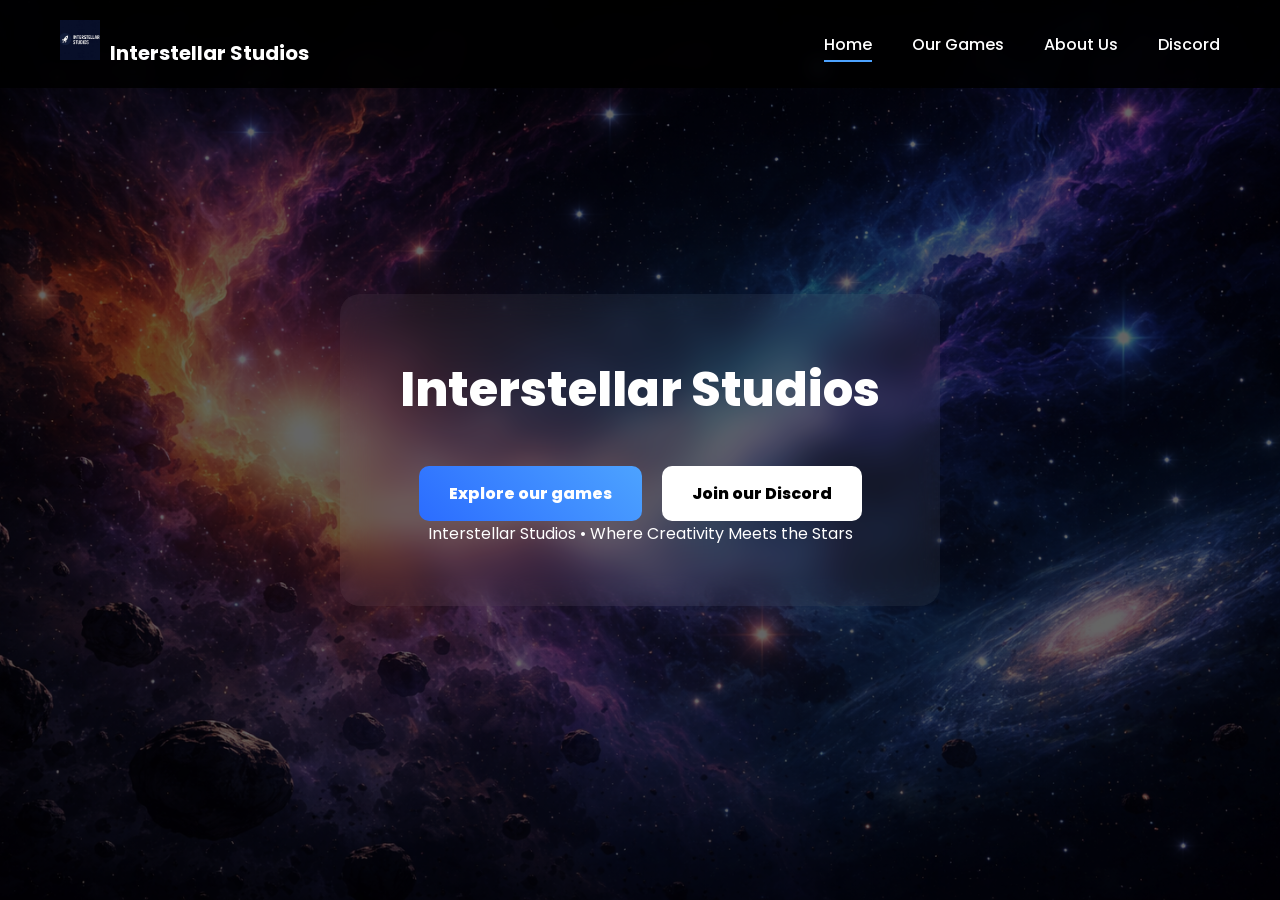
<file: index.html>
<!DOCTYPE html>
<html lang="en">
<head>
    <meta charset="UTF-8">
    <title>Interstellar Studios</title>
    <meta name="viewport" content="width=device-width, initial-scale=1.0">
    <link rel="stylesheet" href="Main.css">
    <link rel="icon" type="image/png" href="Interstellar.jpeg">
</head>
<body>

    <!-- Navbar -->
    <nav class="navbar">
        <div class="logo"><img src="Interstellar.jpeg" alt="Interstellar">Interstellar Studios</div>
        <ul class="nav-links">
            <li><a href="index.html" class="active">Home</a></li>
            <li><a href="Games.html">Our Games</a></li>
            <li><a href="About.html">About Us</a></li>
            <li><a href="https://www.discord.gg/cJShtYxwak">Discord</a></li>
        </ul>
    </nav>

    <!-- Hero Section -->
    <section class="hero">
        <div class="hero-overlay"></div>

        <div class="hero-content">
            <h1>Interstellar Studios</h1>

            <div class="buttons">
                <a href="Games.html" class="btn primary">Explore our games</a>
                <a href="https://www.discord.gg/cJShtYxwak" class="btn secondary">Join our Discord</a>
            </div>
            <p>Interstellar Studios • Where Creativity Meets the Stars</p>
        </div>
    </section>

</body>
</html>
</file>
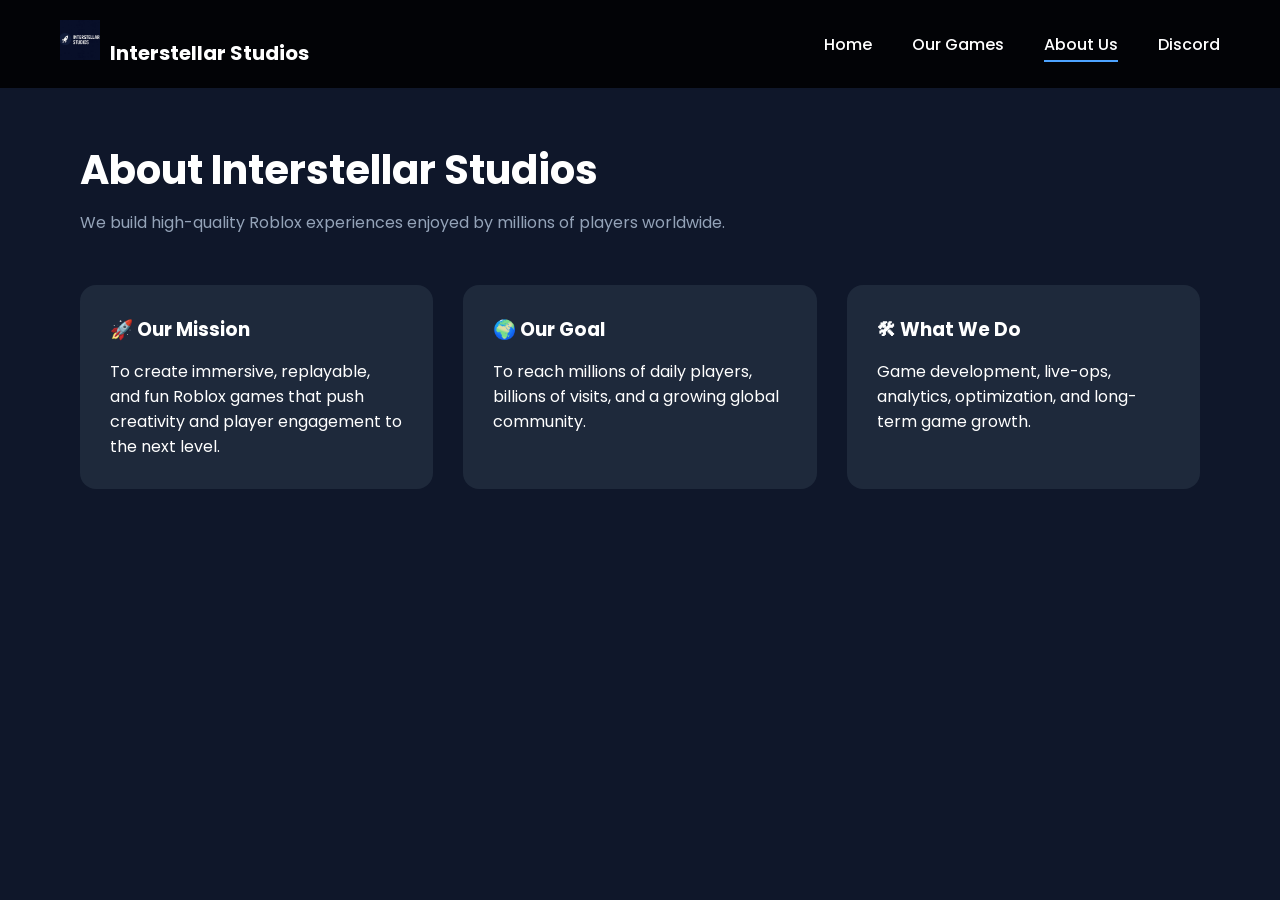
<file: About.html>
<!DOCTYPE html>
<html lang="en">
<head>
    <meta charset="UTF-8">
    <title>About Us - Interstellar Studios</title>
    <meta name="viewport" content="width=device-width, initial-scale=1.0">
    <link rel="stylesheet" href="Main.css">
    <link rel="icon" type="image/png" href="Interstellar.jpeg">
</head>
<body>

<nav class="navbar">
    <div class="logo">
        <img src="Interstellar.jpeg" alt="Interstellar Studios">Interstellar Studios
    </div>
    <ul class="nav-links">
        <li><a href="index.html">Home</a></li>
        <li><a href="Games.html">Our Games</a></li>
        <li><a href="About.html" class="active">About Us</a></li>
        <li><a href="https://www.discord.gg/cJShtYxwak">Discord</a></li>
    </ul>
</nav>

<section class="about-page">
    <h1>About Interstellar Studios</h1>
    <p class="subtitle">
        We build high-quality Roblox experiences enjoyed by millions of players worldwide.
    </p>

    <div class="about-grid">

        <div class="about-card">
            <h3>🚀 Our Mission</h3>
            <p>
                To create immersive, replayable, and fun Roblox games that push creativity
                and player engagement to the next level.
            </p>
        </div>

        <div class="about-card">
            <h3>🌍 Our Goal</h3>
            <p>
                To reach millions of daily players, billions of visits, and a growing global community.
            </p>
        </div>

        <div class="about-card">
            <h3>🛠 What We Do</h3>
            <p>
                Game development, live-ops, analytics, optimization, and long-term game growth.
            </p>
        </div>

    </div>
</section>

</body>
</html>
</file>
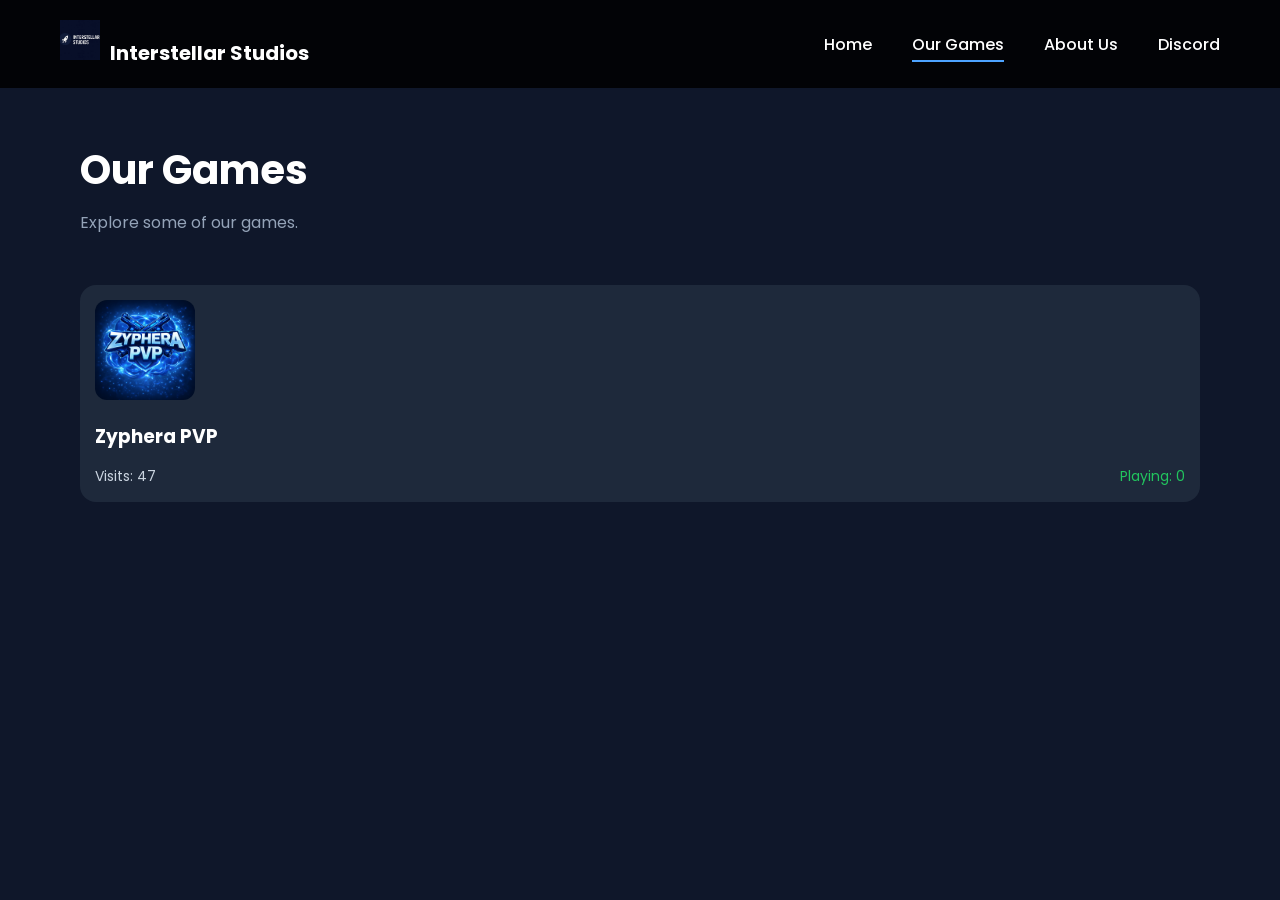
<file: Games.html>
<!DOCTYPE html>
<html lang="en">
<head>
    <meta charset="UTF-8">
    <title>Our Games - Interstellar Studios</title>
    <meta name="viewport" content="width=device-width, initial-scale=1.0">
    <link rel="stylesheet" href="Main.css">
    <link rel="icon" type="image/png" href="Interstellar.jpeg">
</head>
<body>

<nav class="navbar">
    <div class="logo">
        <img src="Interstellar.jpeg" alt="Logo">Interstellar Studios
    </div>
    <ul class="nav-links">
        <li><a href="index.html">Home</a></li>
        <li><a href="Games.html" class="active">Our Games</a></li>
        <li><a href="About.html">About Us</a></li>
        <li><a href="https://www.discord.gg/cJShtYxwak" >Discord</a></li>
    </ul>
</nav>

<section class="games-page">
    <h1>Our Games</h1>
    <p class="subtitle">Explore some of our games.</p>

    <div class="games-grid">

        <!-- Game Card -->
         <a href="https://www.roblox.com/games/138359246530803/Zyphera-PVP" class="game-link" target="_blank">
        <div class="game-card">
            <img src="Zypehra.png" alt="Game 1">
            <h3>Zyphera PVP</h3>
            <div class="game-stats">
                <span>Visits: 47</span>
                <span class="green">Playing: 0</span>
            </div>
        </div>
    </div>
</section>

</body>

</html>
</file>
<file: Main.css>
@import url('https://fonts.googleapis.com/css2?family=Poppins:wght@400;600;800&display=swap');

* {
    margin: 0;
    padding: 0;
    box-sizing: border-box;
}

body {
    font-family: 'Poppins', sans-serif;
    background: #0f0f0f;
    color: white;
}

/* ================= NAVBAR ================= */

.navbar {
    position: fixed;
    top: 0;
    width: 100%;
    padding: 20px 60px;
    display: flex;
    justify-content: space-between;
    align-items: center;
    background: rgba(0, 0, 0, 0.85);
    backdrop-filter: blur(8px);
    z-index: 1000;
}

.logo {
    font-weight: 700;
    font-size: 20px;
}

.logo img {
    height: 40px;
    width: auto;
    padding-right: 10px;
}

.nav-links {
    list-style: none;
    display: flex;
    gap: 40px;
}

.nav-links a {
    text-decoration: none;
    color: white;
    font-weight: 500;
    position: relative;
    transition: 0.3s;
}

/* Underline animation */
.nav-links a::after {
    content: "";
    position: absolute;
    width: 0%;
    height: 2px;
    background: #4da3ff;
    left: 0;
    bottom: -6px;
    transition: 0.3s ease;
}

.nav-links a:hover::after,
.nav-links .active::after {
    width: 100%;
}

.nav-links a:hover {
    color: #4da3ff;
}

/* ================= HERO ================= */

.hero {
    height: 100vh;
    background: url("BG.png") center/cover no-repeat;
    display: flex;
    justify-content: center;
    align-items: center;
    position: relative;
    overflow: hidden;
}

/* Dark overlay for readability */
.hero-overlay {
    position: absolute;
    width: 100%;
    height: 100%;
    background: rgba(0, 0, 0, 0.6);
}

/* Content container */
.hero-content {
    position: relative;
    text-align: center;
    background: rgba(255, 255, 255, 0.05);
    padding: 60px;
    border-radius: 20px;
    backdrop-filter: blur(15px);
    animation: fadeUp 1.2s ease forwards;
    opacity: 0;
    transform: translateY(40px);
}

/* Entrance animation */
@keyframes fadeUp {
    to {
        opacity: 1;
        transform: translateY(0);
    }
}

.hero-content h1 {
    font-size: 48px;
    font-weight: 800;
    margin-bottom: 40px;
}

/* ================= BUTTONS ================= */

.buttons {
    display: flex;
    justify-content: center;
    gap: 20px;
    flex-wrap: wrap;
}

.btn {
    padding: 15px 30px;
    border-radius: 10px;
    text-decoration: none;
    font-weight: 600;
    transition: all 0.3s ease;
    position: relative;
    overflow: hidden;
}

/* Primary button */
.primary {
    background: linear-gradient(45deg, #2b6cff, #4da3ff);
    color: white;
    font-weight: 800;
}

.primary:hover {
    transform: translateY(-5px) scale(1.05);
    box-shadow: 0 10px 25px rgba(77, 163, 255, 0.6);
    font-weight: 800;
}

/* Secondary button */
.secondary {
    background: white;
    color: black;
    font-weight: 800;
}

.secondary:hover {
    transform: translateY(-5px) scale(1.05);
    box-shadow: 0 10px 25px rgba(255, 255, 255, 0.4);
    font-weight: 800;
}

/* ================= RESPONSIVE ================= */

@media (max-width: 768px) {

    .navbar {
        padding: 20px 30px;
    }

    .nav-links {
        gap: 20px;
        font-size: 14px;
    }

    .hero-content {
        padding: 40px 20px;
    }

    .hero-content h1 {
        font-size: 32px;
    }
}

/* ================= GAMES PAGE ================= */

.games-page {
    padding: 140px 80px 80px;
    background: #0f172a;
    min-height: 100vh;
}

.games-page h1 {
    font-size: 40px;
    margin-bottom: 10px;
}

.subtitle {
    color: #94a3b8;
    margin-bottom: 50px;
}

.games-grid {
    display: grid;
    grid-template-columns: repeat(auto-fit, minmax(250px, 1fr));
    gap: 30px;
}

.game-card {
    background: #1e293b;
    border-radius: 16px;
    padding: 15px;
    transition: 0.3s ease;
}

.game-card img {
    width: auto;
    height: 100px;
    border-radius: 12px;
    margin-bottom: 15px;
}

.game-card h3 {
    margin-bottom: 15px;
}

.game-stats {
    display: flex;
    justify-content: space-between;
    font-size: 14px;
    color: #cbd5e1;
}

.green {
    color: #22c55e;
}

.game-card:hover {
    transform: translateY(-10px);
    box-shadow: 0 15px 40px rgba(0,0,0,0.4);
}

.game-link {
    text-decoration: none;
    color: inherit;
}

/* ================= ABOUT PAGE ================= */

.about-page {
    padding: 140px 80px;
    min-height: 100vh;
    background: #0f172a;
}

.about-page h1 {
    font-size: 40px;
    margin-bottom: 10px;
}

.about-page .subtitle {
    color: #94a3b8;
    margin-bottom: 50px;
    max-width: 700px;
}

.about-grid {
    display: grid;
    grid-template-columns: repeat(auto-fit, minmax(250px, 1fr));
    gap: 30px;
}

.about-card {
    background: #1e293b;
    padding: 30px;
    border-radius: 16px;
    transition: 0.3s ease;
}

.about-card:hover {
    transform: translateY(-8px);
    box-shadow: 0 15px 40px rgba(0,0,0,0.4);
}

.about-card h3 {
    margin-bottom: 15px;

}
</file>
